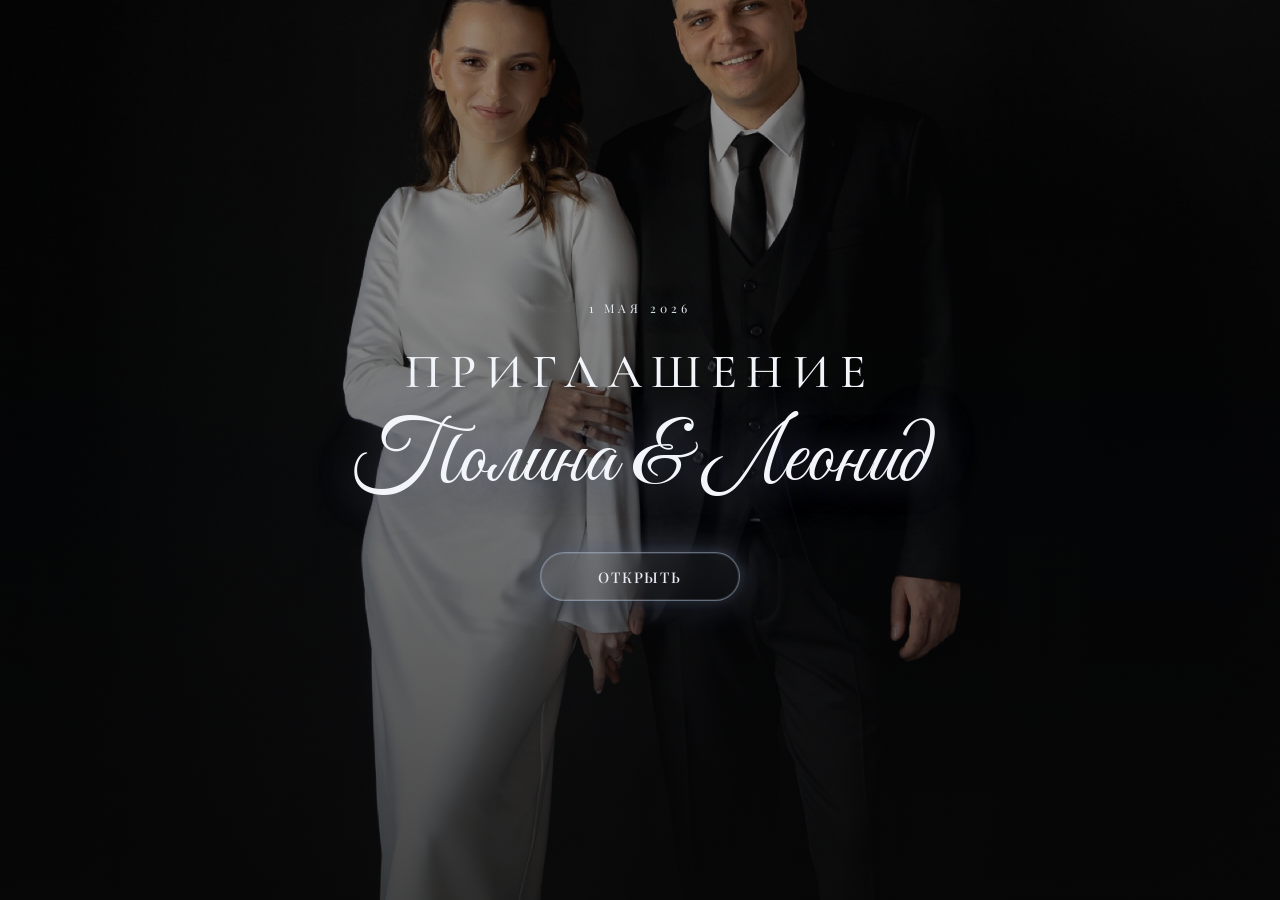
<file: index.html>
<!DOCTYPE html>
<html lang="ru">
<head>
  <meta charset="UTF-8" />
  <meta name="viewport" content="width=device-width, initial-scale=1.0"/>
  <title>Полина & Леонид — Приглашение на свадьбу</title>
  <meta name="description" content="Электронное приглашение на свадьбу Полины и Леонида — 1 мая 2026. Агроэкоусадьба «Три колодца», Брестская область." />
  <meta name="theme-color" content="#080808" />
  <link rel="icon" href="favicon.svg" type="image/svg+xml" />

  <meta property="og:type" content="website" />
  <meta property="og:locale" content="ru_RU" />
  <meta property="og:title" content="Полина & Леонид — Приглашение на свадьбу" />
  <meta property="og:description" content="1 мая 2026 · Агроэкоусадьба «Три колодца». Откройте приглашение и подтвердите присутствие." />
  <meta property="og:url" content="https://mrklmrrr.github.io/WEDDING-DAY/" />
  <meta property="og:image" content="https://mrklmrrr.github.io/WEDDING-DAY/images/1.jpg" />
  <meta name="twitter:card" content="summary_large_image" />

  <link rel="preconnect" href="https://fonts.googleapis.com">
  <link rel="preconnect" href="https://fonts.gstatic.com" crossorigin>
  <link href="https://fonts.googleapis.com/css2?family=Cormorant+Garamond:wght@400;500;600&family=Great+Vibes&family=Lora:wght@400;500&family=Playfair+Display:wght@400;500;600&display=swap" rel="stylesheet">

  <link rel="stylesheet" href="styles.css?v=silver2">
  <style>
    /* Пока грузится CSS — не пустой экран */
    body { background: #07080a; color: #e4e9f2; margin: 0; }
    .cover-content { position: relative; z-index: 2; }
  </style>
</head>
<body class="cover-locked">

<div class="cover" id="cover">
  <img src="images/1.jpg" alt="Полина и Леонид" class="cover-image" width="1920" height="1280" fetchpriority="high" decoding="async">
  <div class="cover-overlay"></div>
  <div class="cover-content">
    <p class="cover-eyebrow">1 мая 2026</p>
    <h1 class="cover-title">Приглашение</h1>
    <div class="cover-names">Полина & Леонид</div>
    <button type="button" class="btn btn-glow open-btn" id="open-invitation" aria-controls="main-content" aria-expanded="false" onclick="window.openInvitation && window.openInvitation()">Открыть</button>
  </div>
</div>

<noscript>
  <style>
    .cover { display: none !important; }
    body.cover-locked { overflow: auto; height: auto; }
    .main-content { opacity: 1 !important; transform: none !important; }
  </style>
</noscript>

<main class="main-content" id="main-content" aria-hidden="true">
  <div class="container">

    <div class="couple-avatar">
      <img src="images/2.jpg" alt="Полина и Леонид" width="800" height="800" loading="lazy" decoding="async">
    </div>

    <section class="intro">
      <p class="section-eyebrow">С любовью</p>
      <h2>Будем рады видеть вас</h2>
      <p class="lead">Разделите с нами этот день — вы очень важны для нас.</p>
    </section>

    <section class="panel location">
      <p class="section-eyebrow">Локация</p>
      <h2>Ждём вас</h2>
      <p class="address">Агроэкоусадьба «Три колодца»<br>д. Баранки, 3 · Брестская область</p>
      <img src="images/усадьба.jpg" alt="Усадьба Три колодца" class="place-photo" loading="lazy" decoding="async">
      <a href="https://yandex.ru/maps/?text=Брестская%20область,%20Каменецкий%20район,%20деревня%20Баранки,%203" target="_blank" rel="noopener noreferrer" class="btn btn-glow">Открыть карту</a>
    </section>

    <section class="panel program">
      <p class="section-eyebrow">Расписание</p>
      <h2>Программа дня</h2>
      <div class="timeline">
        <article class="event-card">
          <div class="event-icon-wrap" aria-hidden="true">
            <img src="images/icon-champagne.svg" alt="" class="event-icon" width="28" height="28">
          </div>
          <div class="event-body">
            <span class="event-time">15:00</span>
            <span class="event-name">Фуршет</span>
          </div>
        </article>
        <article class="event-card">
          <div class="event-icon-wrap" aria-hidden="true">
            <img src="images/icon-rings.svg" alt="" class="event-icon" width="28" height="28">
          </div>
          <div class="event-body">
            <span class="event-time">15:30</span>
            <span class="event-name">Церемония</span>
          </div>
        </article>
        <article class="event-card">
          <div class="event-icon-wrap" aria-hidden="true">
            <img src="images/icon-moon.svg" alt="" class="event-icon" width="28" height="28">
          </div>
          <div class="event-body">
            <span class="event-time">23:00</span>
            <span class="event-name">Окончание вечера</span>
          </div>
        </article>
      </div>
    </section>

    <section class="gallery">
      <p class="section-eyebrow">Галерея</p>
      <h2>Наши моменты</h2>
      <div class="photos">
        <img src="images/3.jpg" alt="Полина и Леонид" loading="lazy" decoding="async">
        <img src="images/5.jpg" alt="Полина и Леонид" loading="lazy" decoding="async">
        <img src="images/6.jpg" alt="Полина и Леонид" loading="lazy" decoding="async">
        <img src="images/4.jpg" alt="Полина и Леонид" loading="lazy" decoding="async">
      </div>
    </section>

    <section class="panel dresscode" id="dresscode-section">
      <p class="section-eyebrow">Образ</p>
      <h2>Дресс-код</h2>
      <p class="lead">Нейтральные, спокойные тона. Без ярких акцентов.</p>
      <button type="button" class="btn btn-soft toggle-btn" id="toggle-dresscode" aria-expanded="false" aria-controls="dresscode-photos">Примеры</button>
      <div class="dresscode-photos-wrapper" id="dresscode-photos">
        <img src="images/dresscode.jpg" alt="Пример дресс-кода" class="dresscode-photo" loading="lazy" decoding="async">
        <img src="images/dresscode1.jpg" alt="Пример дресс-кода" class="dresscode-photo" loading="lazy" decoding="async">
      </div>
    </section>

    <section class="panel compact">
      <p class="section-eyebrow">Контакт</p>
      <h2>Организатор</h2>
      <p class="lead"><strong>Елена Стельмах</strong></p>
      <a href="https://www.instagram.com/stelmakh_elena_levi" target="_blank" rel="noopener noreferrer" class="btn btn-soft">Instagram</a>
    </section>

    <section class="quote">
      <p>«Люблю без меры… до глубины души»</p>
      <span class="quote-author">— Э. Баррэт Браунинг</span>
    </section>

    <section class="panel note">
      <p class="section-eyebrow">Подарки</p>
      <h2>Вместо цветов</h2>
      <p class="lead">Бутылочка вашего любимого напитка — откроем вместе на следующем празднике.</p>
    </section>

    <section class="panel countdown-panel" id="countdown-section">
      <p class="section-eyebrow">До события</p>
      <h2>Осталось</h2>
      <div id="countdown" class="countdown-timer" aria-live="polite">
        <div class="time-block"><span id="days">00</span><span class="label">дней</span></div>
        <div class="time-block"><span id="hours">00</span><span class="label">часов</span></div>
        <div class="time-block"><span id="minutes">00</span><span class="label">мин</span></div>
        <div class="time-block"><span id="seconds">00</span><span class="label">сек</span></div>
      </div>
    </section>

    <section class="panel guest-form-section">
      <p class="section-eyebrow">RSVP</p>
      <h2>Подтвердите присутствие</h2>
      <p class="lead">До 1 апреля · займёт минуту</p>

      <form action="https://formspree.io/f/meelbgpw" method="POST" class="guest-form">
        <input type="hidden" name="_subject" value="Анкета гостя — свадьба Полина и Леонид" />
        <input type="hidden" name="_next" value="https://mrklmrrr.github.io/WEDDING-DAY/thanks.html" />
        <input type="text" name="_gotcha" class="form-honeypot" tabindex="-1" autocomplete="off" aria-hidden="true" />

        <div class="form-group">
          <label for="guest-name">ФИО</label>
          <input type="text" id="guest-name" name="ФИО" required placeholder="Иванов Иван" autocomplete="name">
        </div>

        <div class="form-group">
          <span class="form-label-block">Трансфер</span>
          <div class="radio-group" role="radiogroup" aria-label="Трансфер">
            <label class="radio-pill"><input type="radio" name="трансфер" value="трансфер Высокое" required><span>Из Высокого</span></label>
            <label class="radio-pill"><input type="radio" name="трансфер" value="трансфер Брест"><span>Из Бреста</span></label>
            <label class="radio-pill"><input type="radio" name="трансфер" value="трансфер не нужен"><span>Не нужен</span></label>
          </div>
        </div>

        <div class="form-group">
          <label for="comment">Комментарий <span class="optional">необязательно</span></label>
          <textarea id="comment" name="Комментарии" rows="3" placeholder="Аллергии, пожелания…"></textarea>
        </div>

        <button type="submit" class="btn btn-glow submit-btn">Отправить</button>
      </form>
    </section>

    <section class="final">
      <p class="heart">Полина & Леонид</p>
      <p class="final-note">Спасибо, что будете с нами</p>
    </section>

  </div>
</main>

<script src="script.js" defer></script>
</body>
</html>
</file>
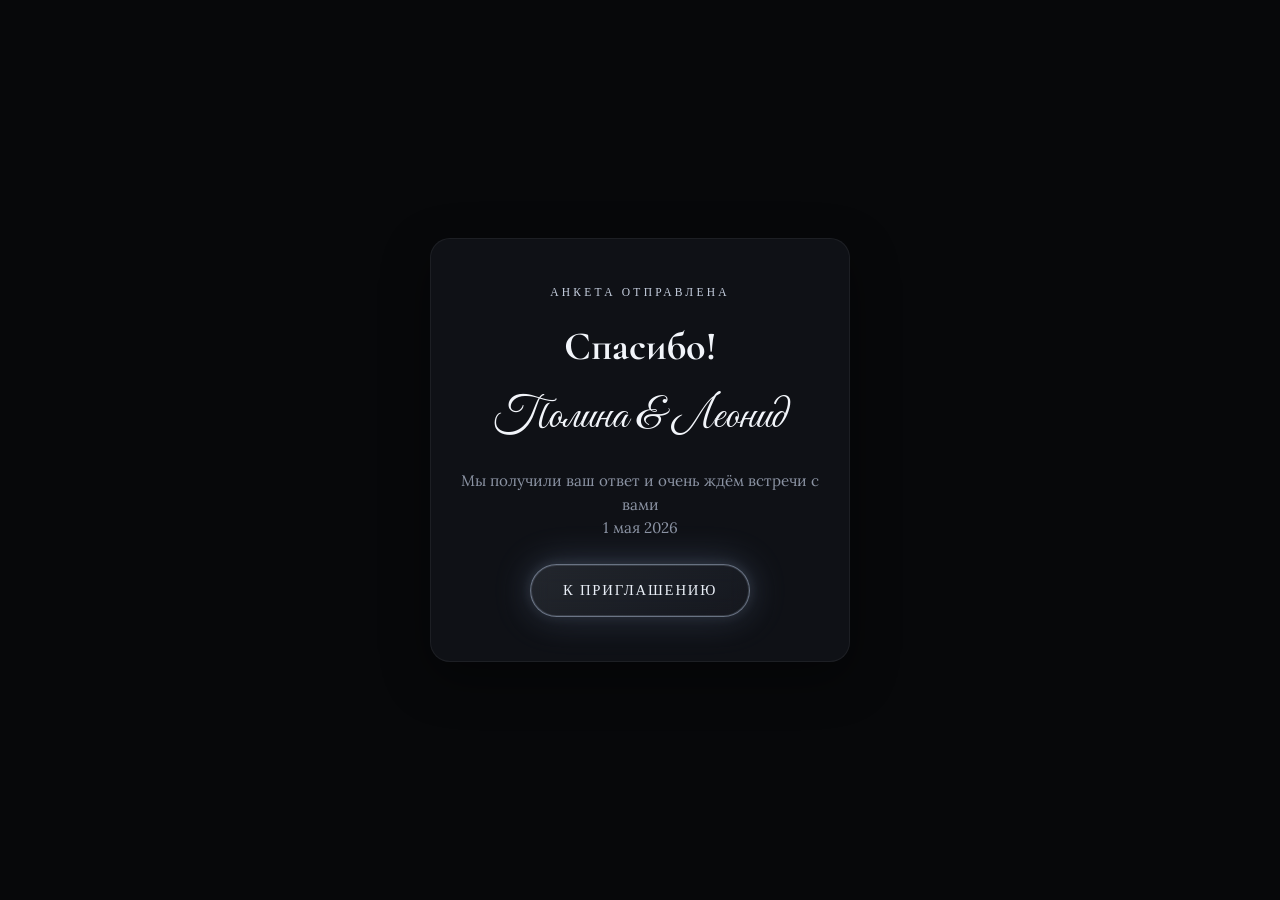
<file: thanks.html>
<!DOCTYPE html>
<html lang="ru">
<head>
  <meta charset="UTF-8" />
  <meta name="viewport" content="width=device-width, initial-scale=1.0"/>
  <title>Спасибо — Полина & Леонид</title>
  <meta name="robots" content="noindex" />
  <link rel="icon" href="favicon.svg" type="image/svg+xml" />
  <link rel="preconnect" href="https://fonts.googleapis.com">
  <link rel="preconnect" href="https://fonts.gstatic.com" crossorigin>
  <link href="https://fonts.googleapis.com/css2?family=Cormorant+Garamond:wght@500;600&family=Great+Vibes&family=Lora:wght@400;500&display=swap" rel="stylesheet">
  <link rel="stylesheet" href="styles.css?v=silver2">
</head>
<body class="thanks-page">
  <main class="thanks-card">
    <p class="thanks-eyebrow">Анкета отправлена</p>
    <h1 class="thanks-title">Спасибо!</h1>
    <p class="thanks-names">Полина & Леонид</p>
    <p class="thanks-text">Мы получили ваш ответ и очень ждём встречи с вами<br>1 мая 2026</p>
    <a href="index.html" class="btn btn-glow">К приглашению</a>
  </main>
</body>
</html>
</file>
<file: styles.css>
:root {
  --bg: #07080a;
  --bg-elevated: rgba(18, 20, 26, 0.82);
  /* Холодная палитра — без бежевого/золота */
  --text: #e4e9f2;
  --muted: #8b93a3;
  --accent: #b4bccf;
  --light: #f2f5fa;
  --silver: #c5cede;
  --silver-mid: #9aa8be;
  --silver-bright: #e8edf5;
  --silver-dim: rgba(160, 175, 200, 0.45);
  --silver-glow: rgba(140, 165, 210, 0.32);
  --silver-glow-strong: rgba(170, 195, 235, 0.5);
  --overlay: rgba(7, 8, 10, 0.55);
  --radius: 20px;
  --radius-pill: 999px;
}

* {
  margin: 0;
  padding: 0;
  box-sizing: border-box;
}

body {
  background: var(--bg);
  color: var(--text);
  font-family: 'Lora', serif;
  font-size: 1rem;
  line-height: 1.6;
  text-align: center;
  overflow-x: hidden;
  -webkit-font-smoothing: antialiased;
}

body.cover-locked {
  overflow: hidden;
  height: 100vh;
}

body.cover-locked .main-content {
  visibility: hidden;
  pointer-events: none;
  height: 0;
  overflow: hidden;
}

body.is-open.cover-locked,
body.is-open {
  overflow: auto;
  height: auto;
}

body.is-open .main-content {
  visibility: visible;
  pointer-events: auto;
  height: auto;
  overflow: visible;
}

/* ── Типографика ── */
.section-eyebrow {
  font-family: 'Playfair Display', serif;
  font-size: 0.72rem;
  font-weight: 500;
  letter-spacing: 0.28em;
  text-transform: uppercase;
  color: var(--silver);
  text-shadow: 0 0 24px var(--silver-glow-strong);
  margin-bottom: 0.65rem;
}

h2 {
  font-family: 'Cormorant Garamond', serif;
  font-weight: 500;
  font-size: clamp(2rem, 5vw, 2.75rem);
  color: var(--light);
  letter-spacing: 0.06em;
  margin-bottom: 0.85rem;
}

.lead {
  font-size: 0.98rem;
  color: var(--muted);
  max-width: 26rem;
  margin: 0 auto 1.25rem;
  line-height: 1.55;
}

.lead strong {
  color: var(--light);
  font-weight: 500;
}

/* ── Кнопки ── */
.btn {
  display: inline-flex;
  align-items: center;
  justify-content: center;
  gap: 0.4rem;
  padding: 0.85rem 2rem;
  border-radius: var(--radius-pill);
  font-family: 'Playfair Display', serif;
  font-size: 0.92rem;
  font-weight: 500;
  letter-spacing: 0.12em;
  text-transform: uppercase;
  text-decoration: none;
  cursor: pointer;
  border: 1px solid transparent;
  transition:
    transform 0.35s ease,
    box-shadow 0.35s ease,
    border-color 0.35s ease,
    background 0.35s ease,
    color 0.35s ease;
}

.btn-glow {
  color: var(--silver-bright);
  background: linear-gradient(
    145deg,
    rgba(180, 195, 220, 0.12) 0%,
    rgba(120, 140, 170, 0.06) 100%
  );
  border-color: rgba(170, 185, 210, 0.55);
  box-shadow:
    0 0 0 1px rgba(200, 215, 240, 0.15) inset,
    0 4px 24px rgba(0, 0, 0, 0.45),
    0 0 36px var(--silver-glow),
    0 0 12px rgba(180, 200, 230, 0.2);
}

@supports ((-webkit-backdrop-filter: blur(10px)) or (backdrop-filter: blur(10px))) {
  .btn-glow,
  .panel {
    -webkit-backdrop-filter: blur(10px);
    backdrop-filter: blur(10px);
  }
}

.btn-glow:hover,
.btn-glow:focus-visible {
  transform: translateY(-2px);
  border-color: rgba(200, 215, 240, 0.85);
  color: #fff;
  box-shadow:
    0 0 0 1px rgba(220, 235, 255, 0.35) inset,
    0 8px 32px rgba(0, 0, 0, 0.5),
    0 0 56px var(--silver-glow-strong),
    0 0 20px rgba(160, 190, 240, 0.35);
  background: linear-gradient(
    145deg,
    rgba(190, 205, 230, 0.22) 0%,
    rgba(140, 160, 190, 0.1) 100%
  );
}

.btn-soft {
  color: var(--silver);
  background: transparent;
  border-color: rgba(150, 165, 190, 0.35);
}

.btn-soft:hover,
.btn-soft:focus-visible {
  border-color: var(--silver-dim);
  color: var(--light);
  background: rgba(255, 255, 255, 0.04);
}

/* ── Обложка ── */
.cover {
  position: fixed;
  inset: 0;
  z-index: 100;
  display: flex;
  align-items: center;
  justify-content: center;
  background: var(--bg);
  transition: opacity 1.1s ease, transform 1.1s ease;
}

.cover.hidden {
  opacity: 0;
  transform: translateY(-24px);
  pointer-events: none;
}

.cover-image {
  position: absolute;
  inset: 0;
  width: 100%;
  height: 100%;
  object-fit: cover;
  object-position: center;
}

.cover-overlay {
  position: absolute;
  inset: 0;
  z-index: 1;
  background: linear-gradient(
    180deg,
    rgba(8, 8, 8, 0.35) 0%,
    var(--overlay) 55%,
    rgba(8, 8, 8, 0.75) 100%
  );
  pointer-events: none;
}

.cover-content {
  position: relative;
  z-index: 3;
  padding: 2rem 1.25rem;
  max-width: 92%;
  pointer-events: auto;
}

.cover-eyebrow {
  font-family: 'Playfair Display', serif;
  font-size: 0.75rem;
  letter-spacing: 0.35em;
  text-transform: uppercase;
  color: var(--silver-bright);
  text-shadow: 0 0 28px var(--silver-glow-strong);
  margin-bottom: 1rem;
}

.cover-title {
  font-family: 'Cormorant Garamond', serif;
  font-size: clamp(2.2rem, 6vw, 3rem);
  font-weight: 500;
  color: var(--light);
  letter-spacing: 0.2em;
  text-transform: uppercase;
  margin-bottom: 0.35rem;
}

.cover-names {
  font-family: 'Great Vibes', cursive;
  font-size: clamp(3.8rem, 14vw, 5.5rem);
  color: var(--light);
  line-height: 1;
  margin-bottom: 2.5rem;
  text-shadow:
    0 0 40px rgba(160, 185, 230, 0.45),
    0 0 80px rgba(120, 150, 200, 0.2),
    0 8px 40px rgba(0, 0, 0, 0.5);
}

.open-btn {
  margin-top: 0.5rem;
  min-width: 200px;
}

/* ── Контент ── */
.main-content {
  opacity: 0;
  transform: translateY(28px);
  transition: opacity 1.2s ease 0.35s, transform 1.2s ease 0.35s;
}

.main-content.visible {
  opacity: 1;
  transform: translateY(0);
}

.container {
  max-width: 640px;
  margin: 0 auto;
  padding: 3.5rem 1.25rem 4rem;
  width: 100%;
}

section {
  margin: 3.75rem 0;
  opacity: 0;
  transform: translateY(24px);
  transition: opacity 0.9s ease, transform 0.9s ease;
}

section.visible {
  opacity: 1;
  transform: translateY(0);
}

section:not(.final)::after {
  content: '';
  display: block;
  width: 48px;
  height: 1px;
  margin: 3.25rem auto 0;
  background: linear-gradient(90deg, transparent, var(--silver-dim), transparent);
}

.final::after {
  display: none;
}

/* Панели */
.panel {
  padding: 2rem 1.35rem;
  border-radius: var(--radius);
  background: var(--bg-elevated);
  border: 1px solid rgba(255, 255, 255, 0.06);
  box-shadow: 0 16px 48px rgba(0, 0, 0, 0.35);
}

.panel.compact {
  padding: 1.75rem 1.35rem;
}

/* Аватар */
.couple-avatar {
  width: 168px;
  height: 168px;
  margin: 0 auto 2.5rem;
  border-radius: 50%;
  overflow: hidden;
  border: 1px solid rgba(170, 185, 210, 0.5);
  box-shadow:
    0 0 0 4px rgba(8, 8, 10, 0.85),
    0 0 48px var(--silver-glow-strong);
  opacity: 0;
  transform: scale(0.92);
  transition: all 1s ease;
}

.couple-avatar.visible {
  opacity: 1;
  transform: scale(1);
}

.couple-avatar img {
  width: 100%;
  height: 100%;
  object-fit: cover;
}

.intro {
  margin-top: 0.5rem;
}

/* Локация */
.address {
  font-size: 0.95rem;
  color: var(--muted);
  margin-bottom: 1.25rem;
  line-height: 1.65;
}

.place-photo {
  width: 100%;
  max-height: 320px;
  object-fit: cover;
  border-radius: 14px;
  margin: 0.5rem 0 1.35rem;
  border: 1px solid rgba(255, 255, 255, 0.06);
}

/* Программа */
.program .timeline {
  display: flex;
  flex-direction: column;
  gap: 0.75rem;
  margin-top: 1.25rem;
}

.event-card {
  display: flex;
  align-items: center;
  gap: 1rem;
  padding: 1rem 1.1rem;
  text-align: left;
  border-radius: 14px;
  background: rgba(255, 255, 255, 0.03);
  border: 1px solid rgba(255, 255, 255, 0.05);
  transition: border-color 0.3s ease, box-shadow 0.3s ease;
}

.event-card:hover {
  border-color: var(--silver-dim);
  box-shadow: 0 0 28px var(--silver-glow);
}

.event-icon-wrap {
  flex-shrink: 0;
  width: 52px;
  height: 52px;
  display: flex;
  align-items: center;
  justify-content: center;
  border-radius: 50%;
  background: rgba(255, 255, 255, 0.04);
  border: 1px solid rgba(160, 180, 210, 0.4);
  box-shadow: 0 0 28px var(--silver-glow);
}

.event-icon {
  width: 28px;
  height: 28px;
  opacity: 0.95;
}

.event-body {
  display: flex;
  flex-direction: column;
  gap: 0.15rem;
}

.event-time {
  font-family: 'Playfair Display', serif;
  font-size: 0.78rem;
  letter-spacing: 0.2em;
  text-transform: uppercase;
  color: var(--silver-bright);
  text-shadow: 0 0 16px var(--silver-glow);
}

.event-name {
  font-family: 'Cormorant Garamond', serif;
  font-size: 1.35rem;
  color: var(--light);
  letter-spacing: 0.04em;
}

/* Галерея */
.gallery .photos {
  display: grid;
  grid-template-columns: repeat(2, 1fr);
  gap: 0.65rem;
  margin-top: 1.25rem;
}

.photos img {
  width: 100%;
  aspect-ratio: 3 / 4;
  object-fit: cover;
  border-radius: 12px;
  border: 1px solid rgba(255, 255, 255, 0.06);
  transition: transform 0.45s ease, box-shadow 0.45s ease;
}

.photos img:hover {
  transform: scale(1.02);
  box-shadow: 0 12px 36px rgba(0, 0, 0, 0.45);
}

/* Дресс-код */
.dresscode .toggle-btn {
  margin-top: 0.25rem;
}

.dresscode-photos-wrapper {
  max-height: 0;
  overflow: hidden;
  display: flex;
  flex-direction: column;
  gap: 0.75rem;
  transition: max-height 0.65s ease, margin 0.65s ease, opacity 0.5s ease;
  opacity: 0;
  margin: 0;
}

.dresscode-photos-wrapper.active {
  max-height: 900px;
  margin-top: 1.25rem;
  opacity: 1;
}

.dresscode-photo {
  width: 100%;
  max-width: 360px;
  margin: 0 auto;
  border-radius: 12px;
  border: 1px solid rgba(255, 255, 255, 0.06);
}

/* Цитата */
.quote {
  padding: 2rem 1rem;
  margin: 3rem 0;
}

.quote p {
  font-family: 'Cormorant Garamond', serif;
  font-size: clamp(1.5rem, 4vw, 1.85rem);
  font-style: italic;
  color: var(--light);
  line-height: 1.45;
}

.quote-author {
  display: block;
  margin-top: 0.75rem;
  font-size: 0.8rem;
  letter-spacing: 0.15em;
  text-transform: uppercase;
  color: var(--muted);
}

/* Таймер */
.countdown-panel .countdown-timer {
  display: flex;
  justify-content: center;
  gap: 1rem;
  flex-wrap: wrap;
  margin-top: 0.5rem;
}

.time-block {
  min-width: 4.2rem;
  padding: 0.85rem 0.5rem;
  border-radius: 12px;
  background: rgba(255, 255, 255, 0.03);
  border: 1px solid rgba(150, 170, 200, 0.2);
  box-shadow: 0 0 20px rgba(140, 165, 210, 0.1);
}

.time-block span:first-child {
  display: block;
  font-family: 'Playfair Display', serif;
  font-size: clamp(2rem, 6vw, 2.75rem);
  font-weight: 500;
  color: var(--light);
  line-height: 1;
}

.time-block .label {
  display: block;
  margin-top: 0.35rem;
  font-size: 0.65rem;
  letter-spacing: 0.18em;
  text-transform: uppercase;
  color: var(--muted);
}

/* Форма */
.guest-form-section {
  text-align: left;
}

.guest-form {
  margin-top: 1.5rem;
}

.form-group {
  margin-bottom: 1.35rem;
}

.form-group label,
.form-label-block {
  display: block;
  margin-bottom: 0.45rem;
  font-family: 'Playfair Display', serif;
  font-size: 0.72rem;
  letter-spacing: 0.18em;
  text-transform: uppercase;
  color: var(--muted);
}

.optional {
  text-transform: none;
  letter-spacing: 0;
  font-family: 'Lora', serif;
  font-size: 0.85rem;
  color: #6e7585;
}

.form-honeypot {
  position: absolute;
  left: -9999px;
  opacity: 0;
  pointer-events: none;
}

.form-group input[type="text"],
.form-group textarea {
  width: 100%;
  padding: 0.75rem 1rem;
  border-radius: 12px;
  border: 1px solid rgba(255, 255, 255, 0.08);
  background: rgba(0, 0, 0, 0.35);
  color: var(--light);
  font-family: 'Lora', serif;
  font-size: 0.95rem;
  transition: border-color 0.25s ease, box-shadow 0.25s ease;
}

.form-group input:focus,
.form-group textarea:focus {
  outline: none;
  border-color: var(--silver-dim);
  box-shadow: 0 0 0 3px rgba(150, 175, 220, 0.25);
}

.form-group textarea {
  resize: vertical;
  min-height: 72px;
}

.radio-group {
  display: flex;
  flex-wrap: wrap;
  gap: 0.5rem;
}

.radio-pill {
  display: inline-flex;
  cursor: pointer;
}

.radio-pill input {
  position: absolute;
  opacity: 0;
  pointer-events: none;
}

.radio-pill span {
  display: block;
  padding: 0.55rem 1rem;
  border-radius: var(--radius-pill);
  font-size: 0.88rem;
  color: var(--muted);
  border: 1px solid rgba(255, 255, 255, 0.08);
  background: rgba(0, 0, 0, 0.25);
  transition: all 0.25s ease;
}

.radio-pill input:checked + span {
  color: var(--light);
  border-color: var(--silver-dim);
  background: rgba(150, 175, 220, 0.18);
  box-shadow: 0 0 24px var(--silver-glow);
}

.radio-pill:hover span {
  border-color: rgba(160, 185, 220, 0.45);
}

.submit-btn {
  width: 100%;
  margin-top: 0.5rem;
}

/* Финал */
.final {
  margin-bottom: 1rem;
}

.final .heart {
  font-family: 'Great Vibes', cursive;
  font-size: 3rem;
  color: var(--light);
  line-height: 1.1;
}

.final-note {
  margin-top: 0.35rem;
  font-size: 0.8rem;
  letter-spacing: 0.22em;
  text-transform: uppercase;
  color: var(--muted);
}

/* Thanks */
.thanks-page {
  display: flex;
  align-items: center;
  justify-content: center;
  min-height: 100vh;
  padding: 2rem 1.25rem;
}

.thanks-card {
  max-width: 420px;
  padding: 2.75rem 1.75rem;
  border-radius: var(--radius);
  background: var(--bg-elevated);
  border: 1px solid rgba(255, 255, 255, 0.06);
  box-shadow: 0 16px 48px rgba(0, 0, 0, 0.4);
}

.thanks-eyebrow {
  font-family: 'Playfair Display', serif;
  font-size: 0.72rem;
  letter-spacing: 0.28em;
  text-transform: uppercase;
  color: var(--silver);
  margin-bottom: 0.75rem;
}

.thanks-title {
  font-family: 'Cormorant Garamond', serif;
  font-size: 2.5rem;
  color: var(--light);
  margin-bottom: 0.25rem;
}

.thanks-names {
  font-family: 'Great Vibes', cursive;
  font-size: 2.8rem;
  color: var(--light);
  margin: 0.25rem 0 1rem;
}

.thanks-text {
  font-size: 0.95rem;
  color: var(--muted);
  margin-bottom: 1.5rem;
  line-height: 1.55;
}

@media (max-width: 640px) {
  .container {
    padding: 2.5rem 1rem 3rem;
  }

  section {
    margin: 3rem 0;
  }

  .panel {
    padding: 1.5rem 1rem;
  }

  .gallery .photos {
    gap: 0.5rem;
  }

  .countdown-panel .countdown-timer {
    gap: 0.5rem;
  }

  .time-block {
    min-width: 3.5rem;
    padding: 0.65rem 0.35rem;
  }
}

@media (min-width: 520px) {
  .gallery .photos {
    grid-template-columns: repeat(2, 1fr);
  }
}
</file>
